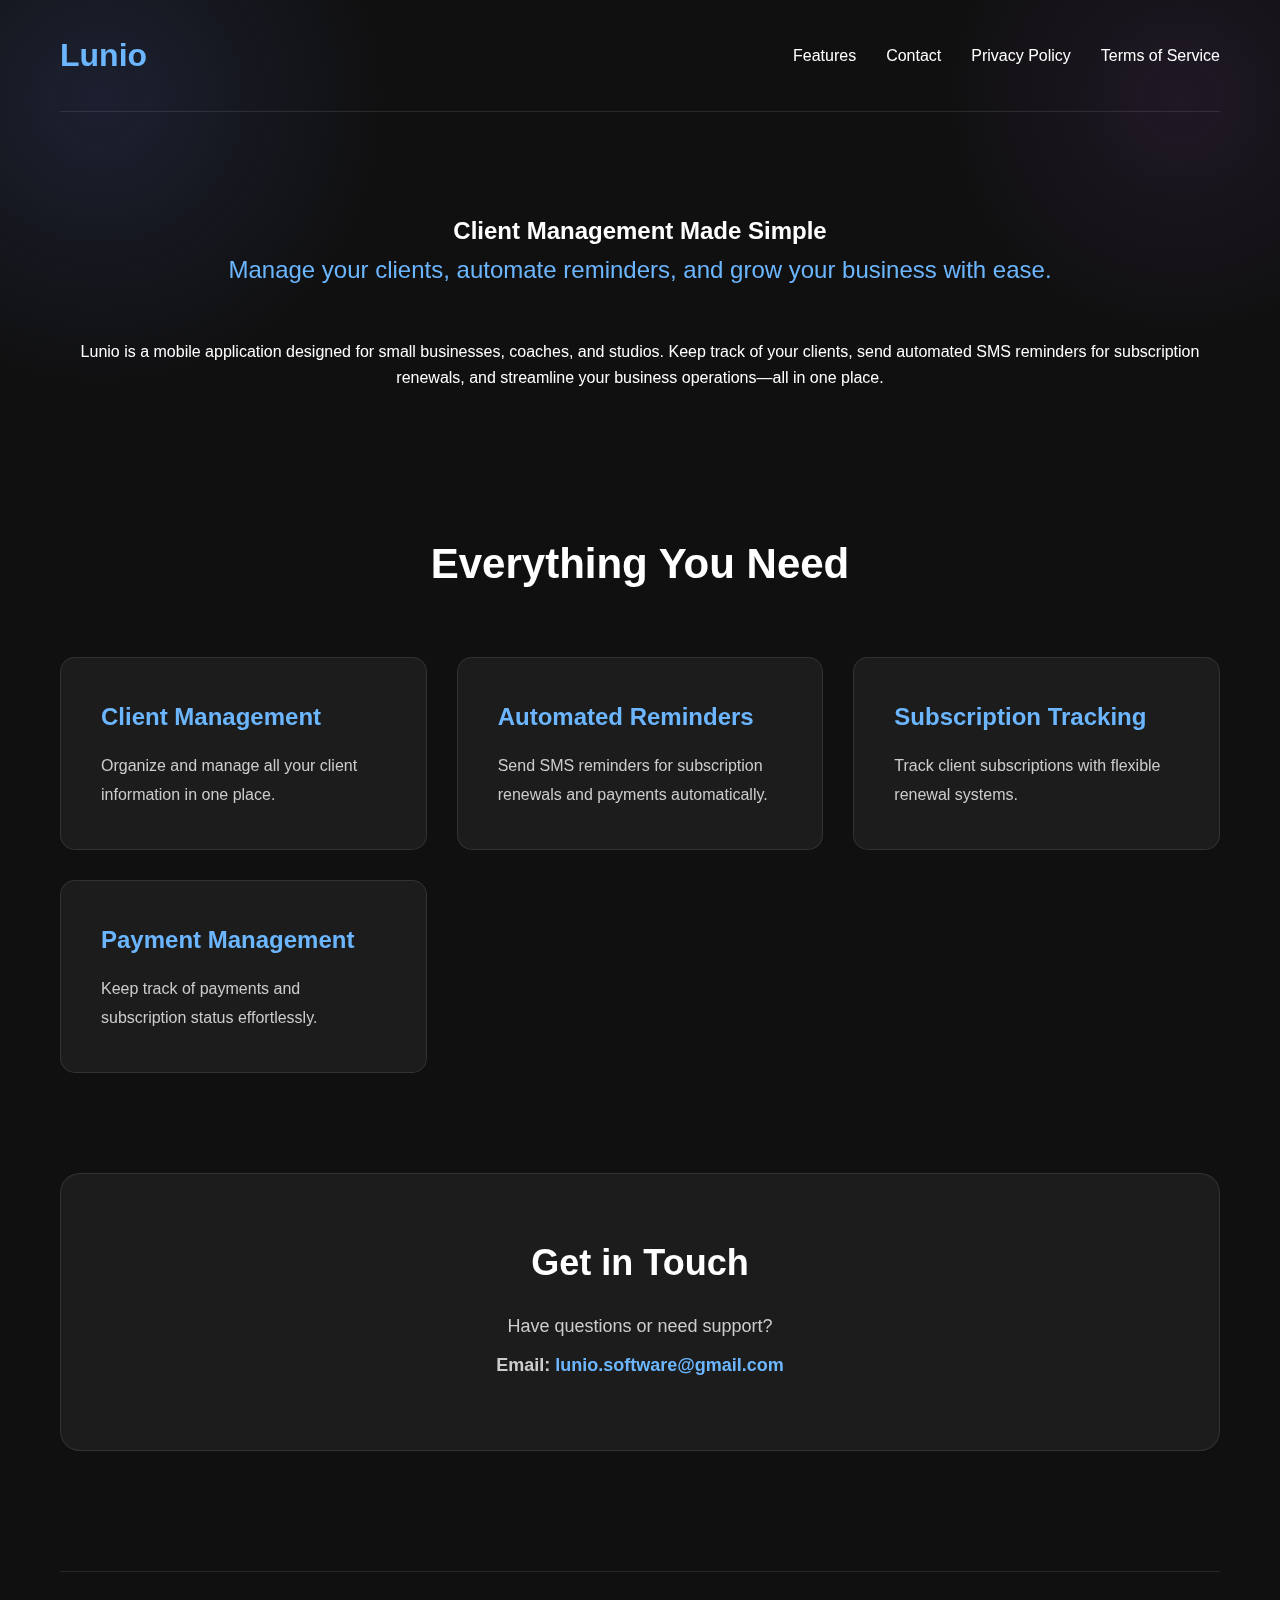
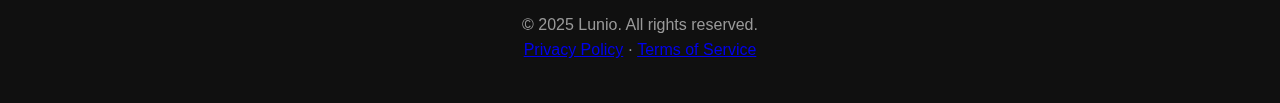
<file: index.html>
<!DOCTYPE html>
<html lang="en">
<head>
    <meta charset="UTF-8">
    <meta name="viewport" content="width=device-width, initial-scale=1.0">
    <title>Lunio - Client Management Made Simple</title>
    <link rel="stylesheet" href="styles.css">
</head>
<body>
    <div class="container">
        <header>
            <div class="logo">
                <h1>Lunio</h1>
            </div>
            <nav>
                <a href="#features">Features</a>
                <a href="#contact">Contact</a>
                <a href="privacy.html">Privacy Policy</a>
                <a href="terms.html">Terms of Service</a>
            </nav>
        </header>

        <main>
            <section class="hero">
                <h2>Client Management Made Simple</h2>
                <p class="subtitle">Manage your clients, automate reminders, and grow your business with ease.</p>
                <p class="description">
                    Lunio is a mobile application designed for small businesses, coaches, and studios. 
                    Keep track of your clients, send automated SMS reminders for subscription renewals, 
                    and streamline your business operations—all in one place.
                </p>
            </section>

            <section id="features" class="features">
                <h2>Everything You Need</h2>
                <div class="feature-grid">
                    <div class="feature">
                        <h4>Client Management</h4>
                        <p>Organize and manage all your client information in one place.</p>
                    </div>
                    <div class="feature">
                        <h4>Automated Reminders</h4>
                        <p>Send SMS reminders for subscription renewals and payments automatically.</p>
                    </div>
                    <div class="feature">
                        <h4>Subscription Tracking</h4>
                        <p>Track client subscriptions with flexible renewal systems.</p>
                    </div>
                    <div class="feature">
                        <h4>Payment Management</h4>
                        <p>Keep track of payments and subscription status effortlessly.</p>
                    </div>
                </div>
            </section>

            <section id="contact" class="contact">
                <h3>Get in Touch</h3>
                <p>Have questions or need support?</p>
                <p>
                    <strong>Email:</strong> 
                    <a href="mailto:lunio.software@gmail.com">lunio.software@gmail.com</a>
                </p>
            </section>
        </main>

        <footer>
            <p>&copy; 2025 Lunio. All rights reserved.</p>
            <p><a href="privacy.html">Privacy Policy</a> &middot; <a href="terms.html">Terms of Service</a></p>
        </footer>
    </div>
</body>
</html>
</file>
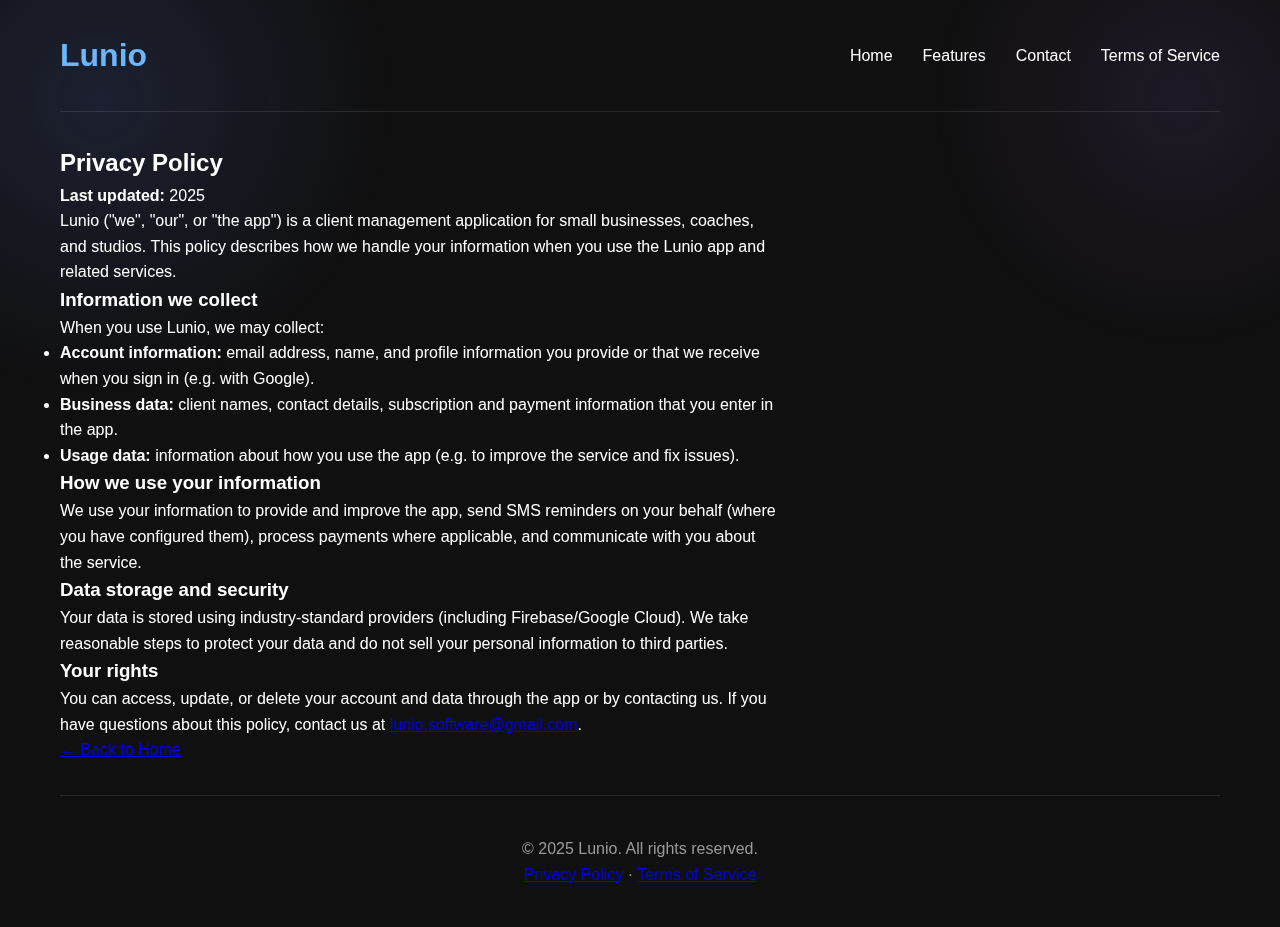
<file: privacy.html>
<!DOCTYPE html>
<html lang="en">
<head>
    <meta charset="UTF-8">
    <meta name="viewport" content="width=device-width, initial-scale=1.0">
    <title>Privacy Policy - Lunio</title>
    <link rel="stylesheet" href="styles.css">
</head>
<body>
    <div class="container">
        <header>
            <div class="logo">
                <a href="index.html" style="color: inherit; text-decoration: none;"><h1>Lunio</h1></a>
            </div>
            <nav>
                <a href="index.html">Home</a>
                <a href="index.html#features">Features</a>
                <a href="index.html#contact">Contact</a>
                <a href="terms.html">Terms of Service</a>
            </nav>
        </header>

        <main style="padding: 2rem 0; max-width: 720px;">
            <h2>Privacy Policy</h2>
            <p><strong>Last updated:</strong> 2025</p>

            <p>Lunio ("we", "our", or "the app") is a client management application for small businesses, coaches, and studios. This policy describes how we handle your information when you use the Lunio app and related services.</p>

            <h3>Information we collect</h3>
            <p>When you use Lunio, we may collect:</p>
            <ul>
                <li><strong>Account information:</strong> email address, name, and profile information you provide or that we receive when you sign in (e.g. with Google).</li>
                <li><strong>Business data:</strong> client names, contact details, subscription and payment information that you enter in the app.</li>
                <li><strong>Usage data:</strong> information about how you use the app (e.g. to improve the service and fix issues).</li>
            </ul>

            <h3>How we use your information</h3>
            <p>We use your information to provide and improve the app, send SMS reminders on your behalf (where you have configured them), process payments where applicable, and communicate with you about the service.</p>

            <h3>Data storage and security</h3>
            <p>Your data is stored using industry-standard providers (including Firebase/Google Cloud). We take reasonable steps to protect your data and do not sell your personal information to third parties.</p>

            <h3>Your rights</h3>
            <p>You can access, update, or delete your account and data through the app or by contacting us. If you have questions about this policy, contact us at <a href="mailto:lunio.software@gmail.com">lunio.software@gmail.com</a>.</p>

            <p><a href="index.html">&larr; Back to Home</a></p>
        </main>

        <footer>
            <p>&copy; 2025 Lunio. All rights reserved.</p>
            <p><a href="privacy.html">Privacy Policy</a> &middot; <a href="terms.html">Terms of Service</a></p>
        </footer>
    </div>
</body>
</html>
</file>
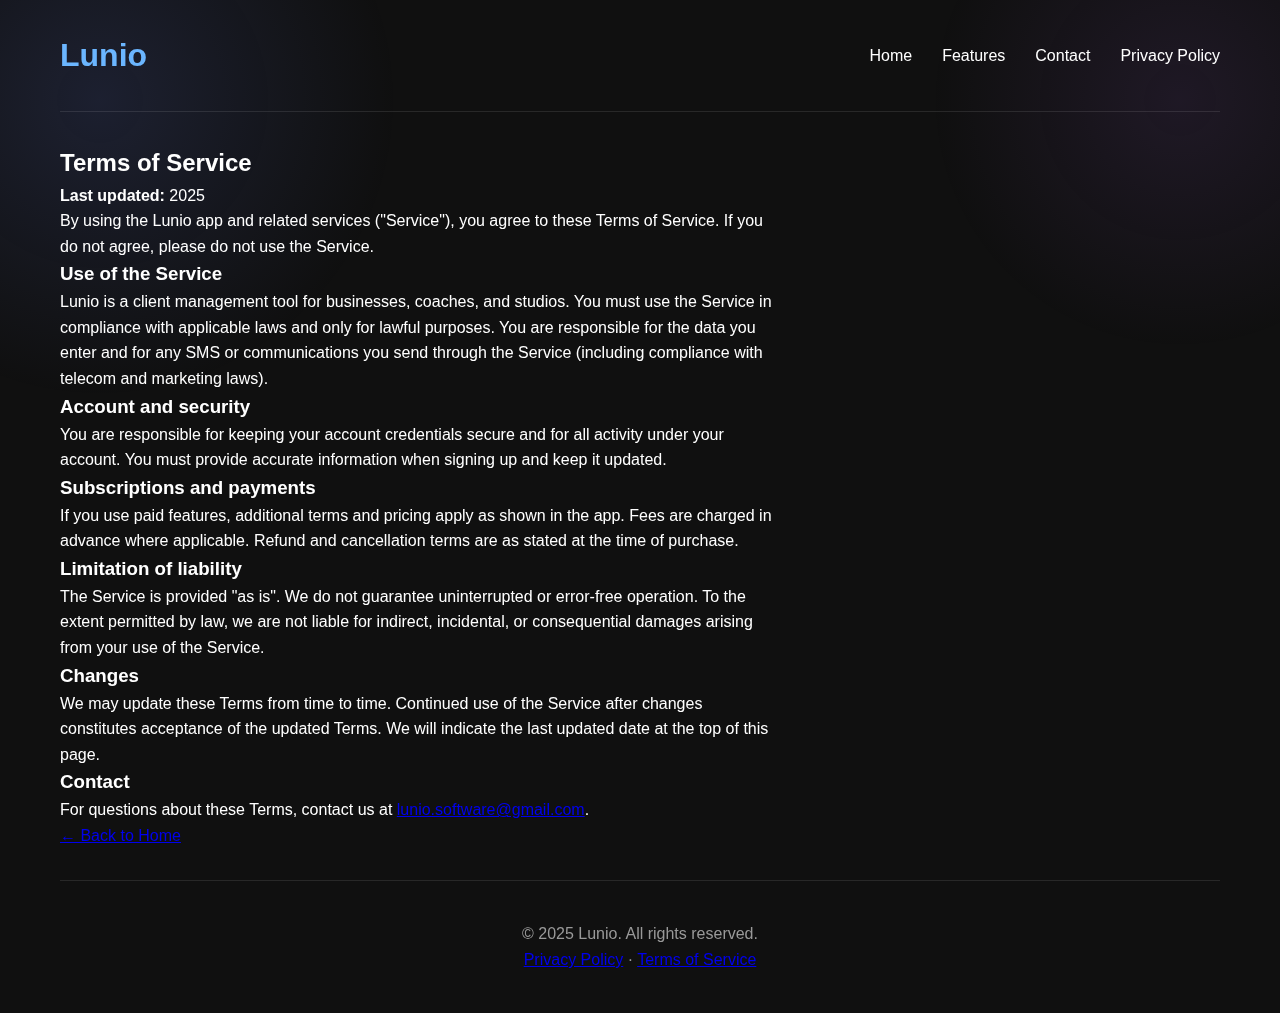
<file: terms.html>
<!DOCTYPE html>
<html lang="en">
<head>
    <meta charset="UTF-8">
    <meta name="viewport" content="width=device-width, initial-scale=1.0">
    <title>Terms of Service - Lunio</title>
    <link rel="stylesheet" href="styles.css">
</head>
<body>
    <div class="container">
        <header>
            <div class="logo">
                <a href="index.html" style="color: inherit; text-decoration: none;"><h1>Lunio</h1></a>
            </div>
            <nav>
                <a href="index.html">Home</a>
                <a href="index.html#features">Features</a>
                <a href="index.html#contact">Contact</a>
                <a href="privacy.html">Privacy Policy</a>
            </nav>
        </header>

        <main style="padding: 2rem 0; max-width: 720px;">
            <h2>Terms of Service</h2>
            <p><strong>Last updated:</strong> 2025</p>

            <p>By using the Lunio app and related services ("Service"), you agree to these Terms of Service. If you do not agree, please do not use the Service.</p>

            <h3>Use of the Service</h3>
            <p>Lunio is a client management tool for businesses, coaches, and studios. You must use the Service in compliance with applicable laws and only for lawful purposes. You are responsible for the data you enter and for any SMS or communications you send through the Service (including compliance with telecom and marketing laws).</p>

            <h3>Account and security</h3>
            <p>You are responsible for keeping your account credentials secure and for all activity under your account. You must provide accurate information when signing up and keep it updated.</p>

            <h3>Subscriptions and payments</h3>
            <p>If you use paid features, additional terms and pricing apply as shown in the app. Fees are charged in advance where applicable. Refund and cancellation terms are as stated at the time of purchase.</p>

            <h3>Limitation of liability</h3>
            <p>The Service is provided "as is". We do not guarantee uninterrupted or error-free operation. To the extent permitted by law, we are not liable for indirect, incidental, or consequential damages arising from your use of the Service.</p>

            <h3>Changes</h3>
            <p>We may update these Terms from time to time. Continued use of the Service after changes constitutes acceptance of the updated Terms. We will indicate the last updated date at the top of this page.</p>

            <h3>Contact</h3>
            <p>For questions about these Terms, contact us at <a href="mailto:lunio.software@gmail.com">lunio.software@gmail.com</a>.</p>

            <p><a href="index.html">&larr; Back to Home</a></p>
        </main>

        <footer>
            <p>&copy; 2025 Lunio. All rights reserved.</p>
            <p><a href="privacy.html">Privacy Policy</a> &middot; <a href="terms.html">Terms of Service</a></p>
        </footer>
    </div>
</body>
</html>
</file>
<file: styles.css>
* {
    margin: 0;
    padding: 0;
    box-sizing: border-box;
}

body {
    font-family: -apple-system, BlinkMacSystemFont, 'Segoe UI', Roboto, Oxygen, Ubuntu, Cantarell, sans-serif;
    line-height: 1.6;
    color: #fff;
    background: #101010;
    min-height: 100vh;
    position: relative;
    overflow-x: hidden;
}

/* Abstract circular background shapes */
body::before {
    content: '';
    position: fixed;
    top: -200px;
    left: -200px;
    width: 600px;
    height: 600px;
    background: radial-gradient(circle, rgba(102, 126, 234, 0.15) 0%, transparent 70%);
    border-radius: 50%;
    z-index: 0;
}

body::after {
    content: '';
    position: fixed;
    top: -150px;
    right: -150px;
    width: 500px;
    height: 500px;
    background: radial-gradient(circle, rgba(118, 75, 162, 0.15) 0%, transparent 70%);
    border-radius: 50%;
    z-index: 0;
}

.container {
    max-width: 1200px;
    margin: 0 auto;
    padding: 0 20px;
    position: relative;
    z-index: 1;
    min-height: 100vh;
}

header {
    display: flex;
    justify-content: space-between;
    align-items: center;
    padding: 30px 0;
    border-bottom: 1px solid rgba(255, 255, 255, 0.1);
}

.logo h1 {
    font-size: 32px;
    color: #6BB6FF;
    font-weight: 700;
}

nav {
    display: flex;
    gap: 30px;
}

nav a {
    text-decoration: none;
    color: #fff;
    font-weight: 500;
    transition: color 0.3s;
}

nav a:hover {
    color: #6BB6FF;
}

main {
    padding: 60px 0;
}

.hero {
    text-align: center;
    margin-bottom: 100px;
    padding: 40px 0;
}

.logo-container {
    margin-bottom: 30px;
}

.hero-logo {
    width: 120px;
    height: 120px;
    border-radius: 50%;
    background: #fff;
    padding: 20px;
    box-shadow: 0 10px 40px rgba(107, 182, 255, 0.3);
}

.hero-title {
    font-size: 56px;
    color: #fff;
    margin-bottom: 20px;
    font-weight: 700;
    letter-spacing: -1px;
}

.subtitle {
    font-size: 24px;
    color: #6BB6FF;
    margin-bottom: 50px;
    font-weight: 500;
}

.hero-features {
    max-width: 600px;
    margin: 0 auto;
    text-align: left;
}

.hero-feature {
    display: flex;
    align-items: center;
    gap: 15px;
    margin-bottom: 20px;
    font-size: 18px;
    color: #fff;
}

.checkmark {
    width: 24px;
    height: 24px;
    background: #6BB6FF;
    border-radius: 4px;
    display: flex;
    align-items: center;
    justify-content: center;
    color: #101010;
    font-weight: 700;
    font-size: 14px;
    flex-shrink: 0;
}

.screenshot-section {
    text-align: center;
    margin-bottom: 100px;
    padding: 60px 20px;
    background: rgba(255, 255, 255, 0.02);
    border-radius: 20px;
    border: 1px solid rgba(255, 255, 255, 0.1);
}

.screenshot-section h2 {
    font-size: 42px;
    color: #fff;
    margin-bottom: 15px;
    font-weight: 700;
}

.section-subtitle {
    font-size: 20px;
    color: #6BB6FF;
    margin-bottom: 40px;
}

.screenshot-placeholder {
    max-width: 400px;
    margin: 0 auto;
    padding: 60px 40px;
    background: rgba(107, 182, 255, 0.1);
    border-radius: 20px;
    border: 2px dashed rgba(107, 182, 255, 0.3);
}

.screenshot-placeholder p {
    font-size: 18px;
    color: #6BB6FF;
    margin-bottom: 10px;
}

.screenshot-note {
    font-size: 14px;
    color: #999;
}

.features {
    margin-bottom: 100px;
}

.features h2 {
    font-size: 42px;
    text-align: center;
    margin-bottom: 60px;
    color: #fff;
    font-weight: 700;
}

.feature-grid {
    display: grid;
    grid-template-columns: repeat(auto-fit, minmax(280px, 1fr));
    gap: 30px;
    margin-top: 40px;
}

.feature {
    padding: 40px;
    background: rgba(255, 255, 255, 0.05);
    border-radius: 15px;
    border: 1px solid rgba(255, 255, 255, 0.1);
    transition: transform 0.3s, box-shadow 0.3s, border-color 0.3s;
}

.feature:hover {
    transform: translateY(-5px);
    box-shadow: 0 10px 40px rgba(107, 182, 255, 0.2);
    border-color: rgba(107, 182, 255, 0.3);
}

.feature h4 {
    font-size: 24px;
    color: #6BB6FF;
    margin-bottom: 15px;
    font-weight: 600;
}

.feature p {
    color: #ccc;
    line-height: 1.8;
    font-size: 16px;
}

.contact {
    text-align: center;
    padding: 60px 20px;
    background: rgba(255, 255, 255, 0.05);
    border-radius: 20px;
    border: 1px solid rgba(255, 255, 255, 0.1);
    margin-bottom: 60px;
}

.contact h3 {
    font-size: 36px;
    margin-bottom: 20px;
    color: #fff;
    font-weight: 700;
}

.contact p {
    font-size: 18px;
    margin-bottom: 10px;
    color: #ccc;
}

.contact a {
    color: #6BB6FF;
    text-decoration: none;
    font-weight: 600;
}

.contact a:hover {
    text-decoration: underline;
}

footer {
    text-align: center;
    padding: 40px 0;
    border-top: 1px solid rgba(255, 255, 255, 0.1);
    color: #999;
}

@media (max-width: 768px) {
    header {
        flex-direction: column;
        gap: 20px;
    }

    nav {
        gap: 20px;
    }

    .hero-title {
        font-size: 42px;
    }

    .subtitle {
        font-size: 20px;
    }

    .hero-feature {
        font-size: 16px;
    }

    .feature-grid {
        grid-template-columns: 1fr;
    }

    .screenshot-section h2,
    .features h2 {
        font-size: 32px;
    }
}
</file>
